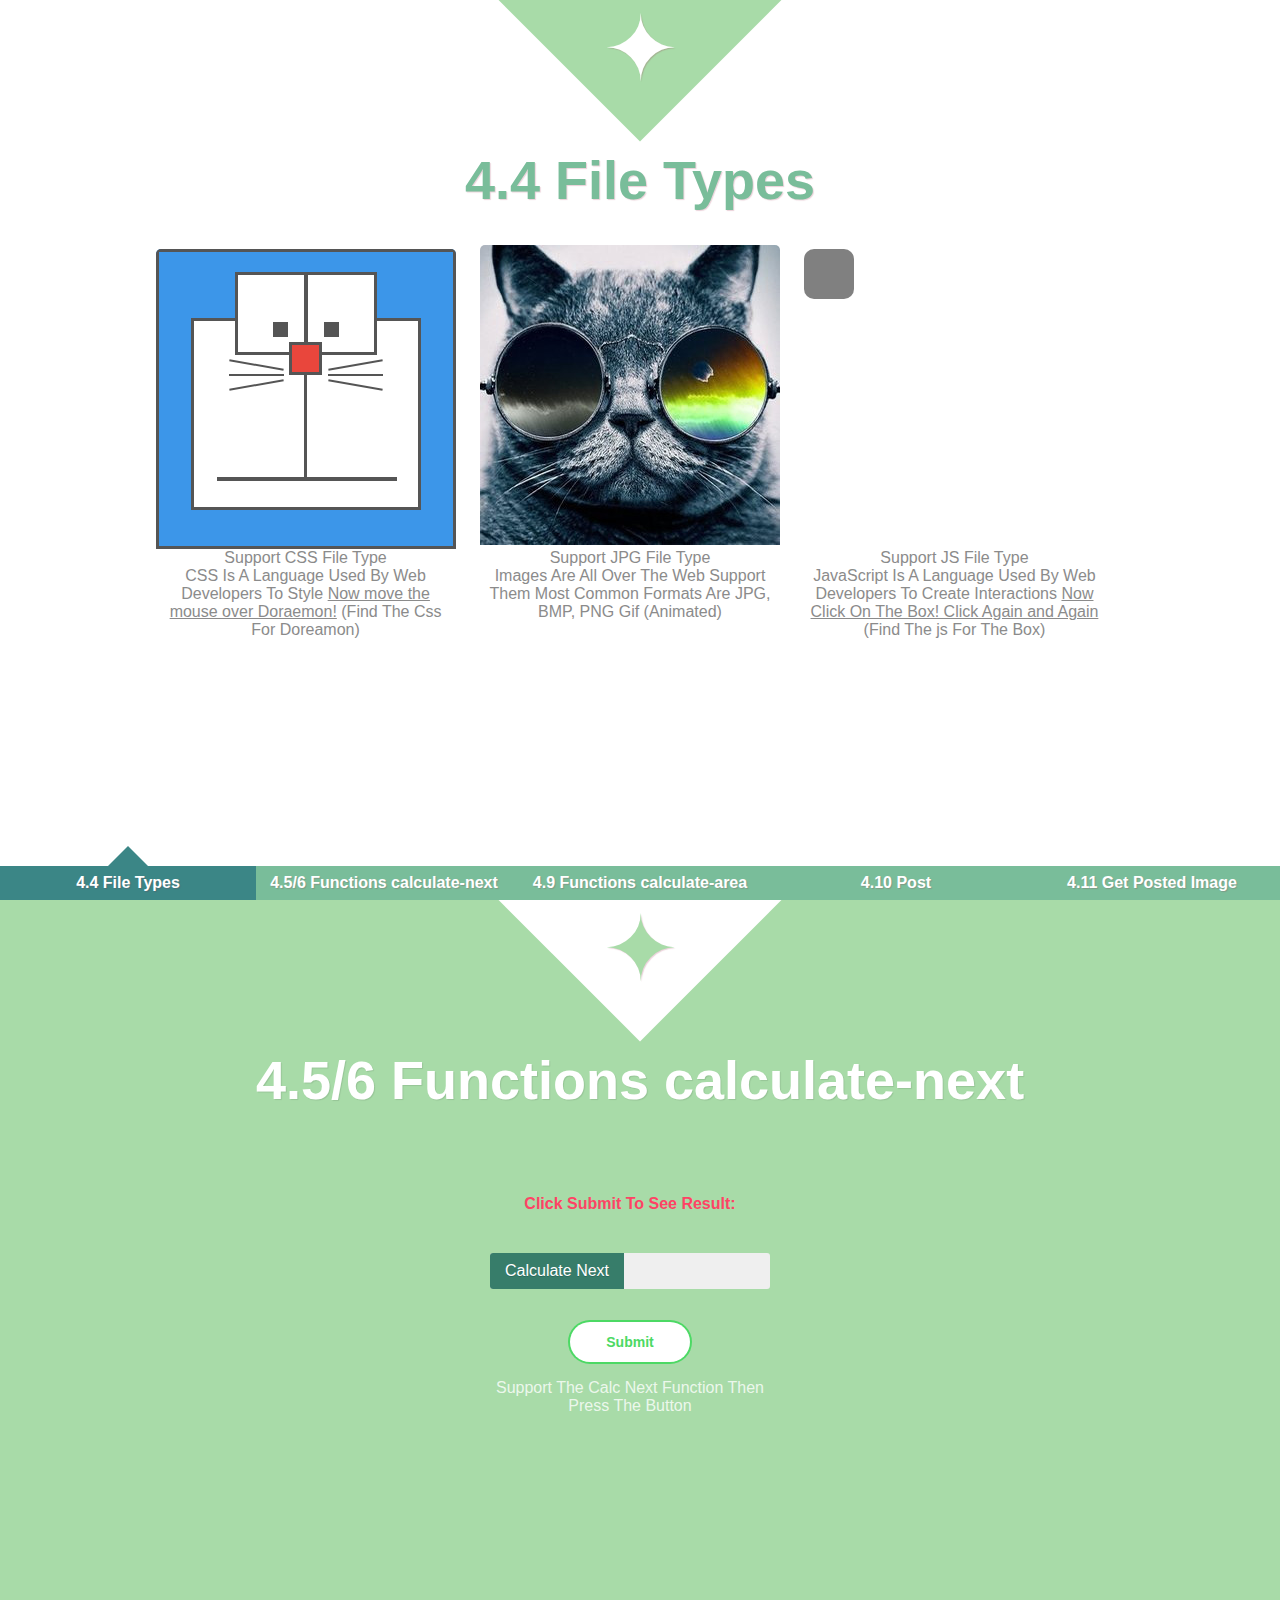
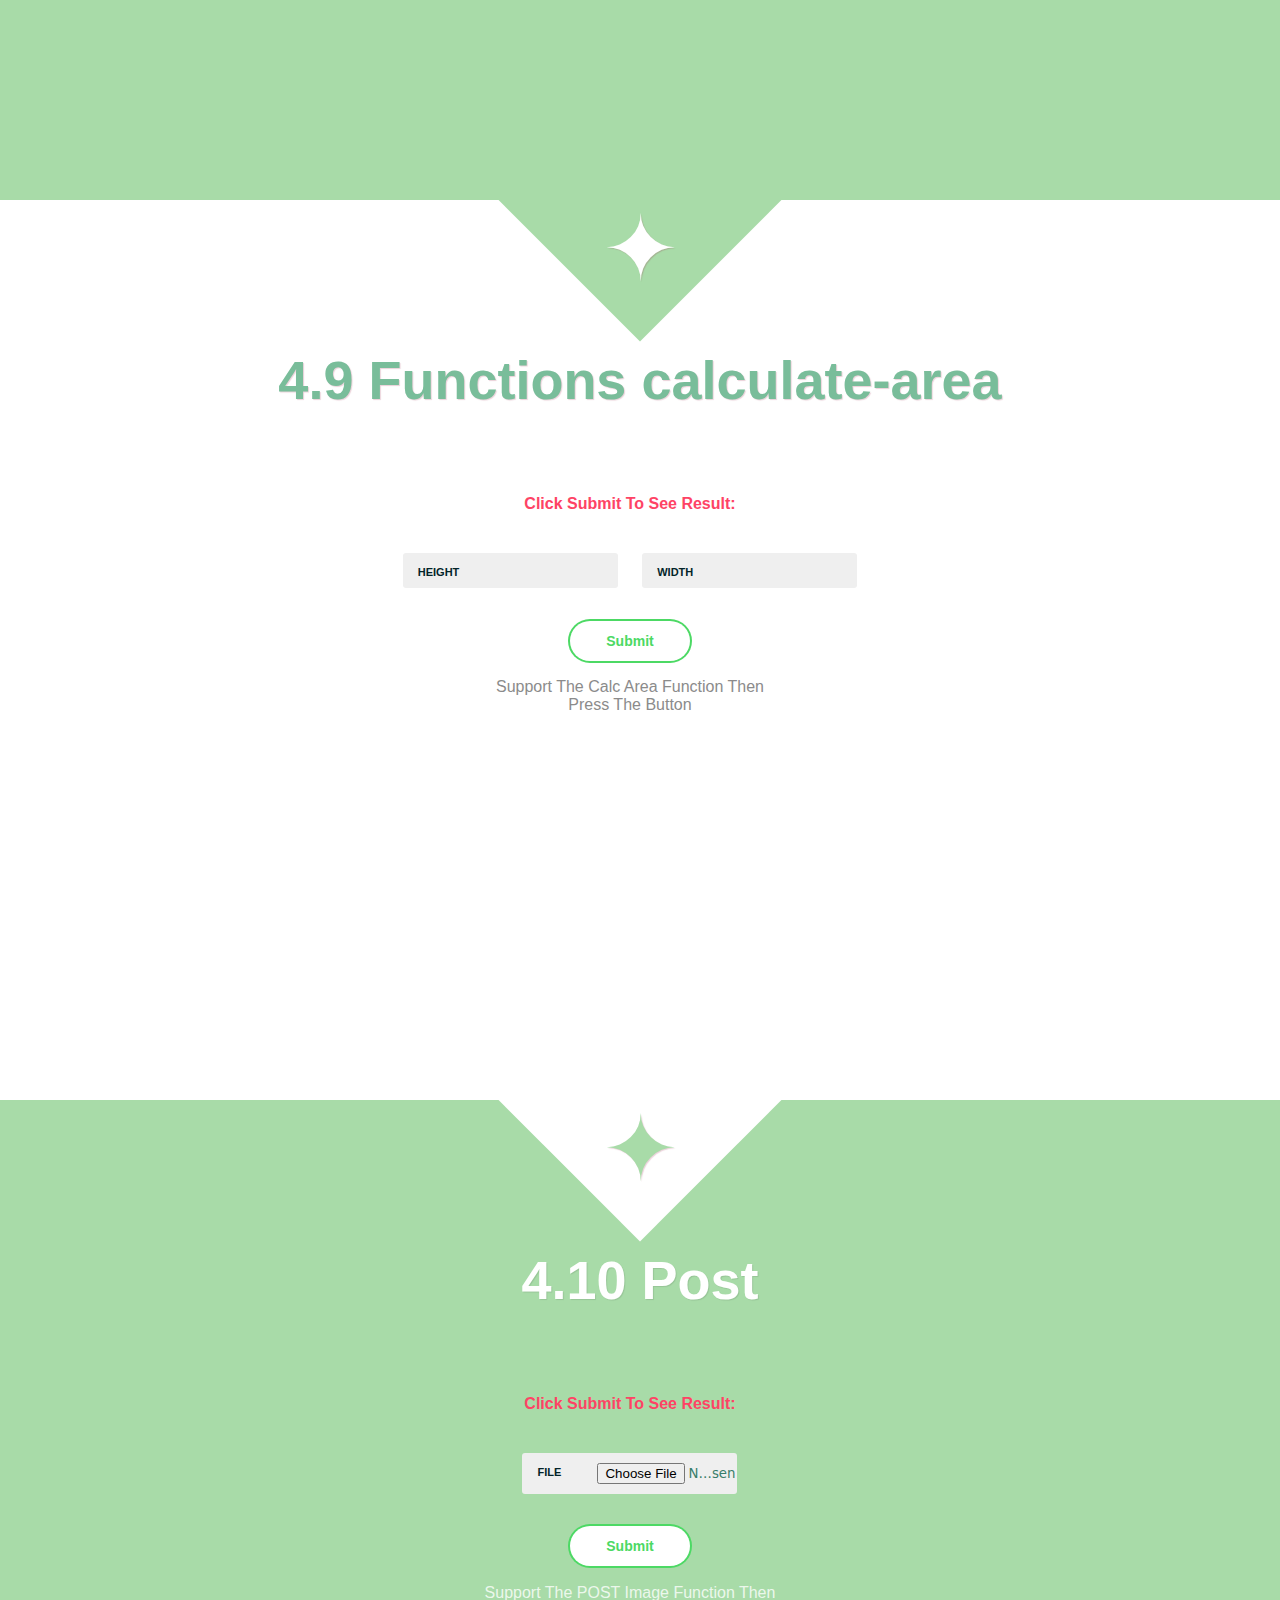
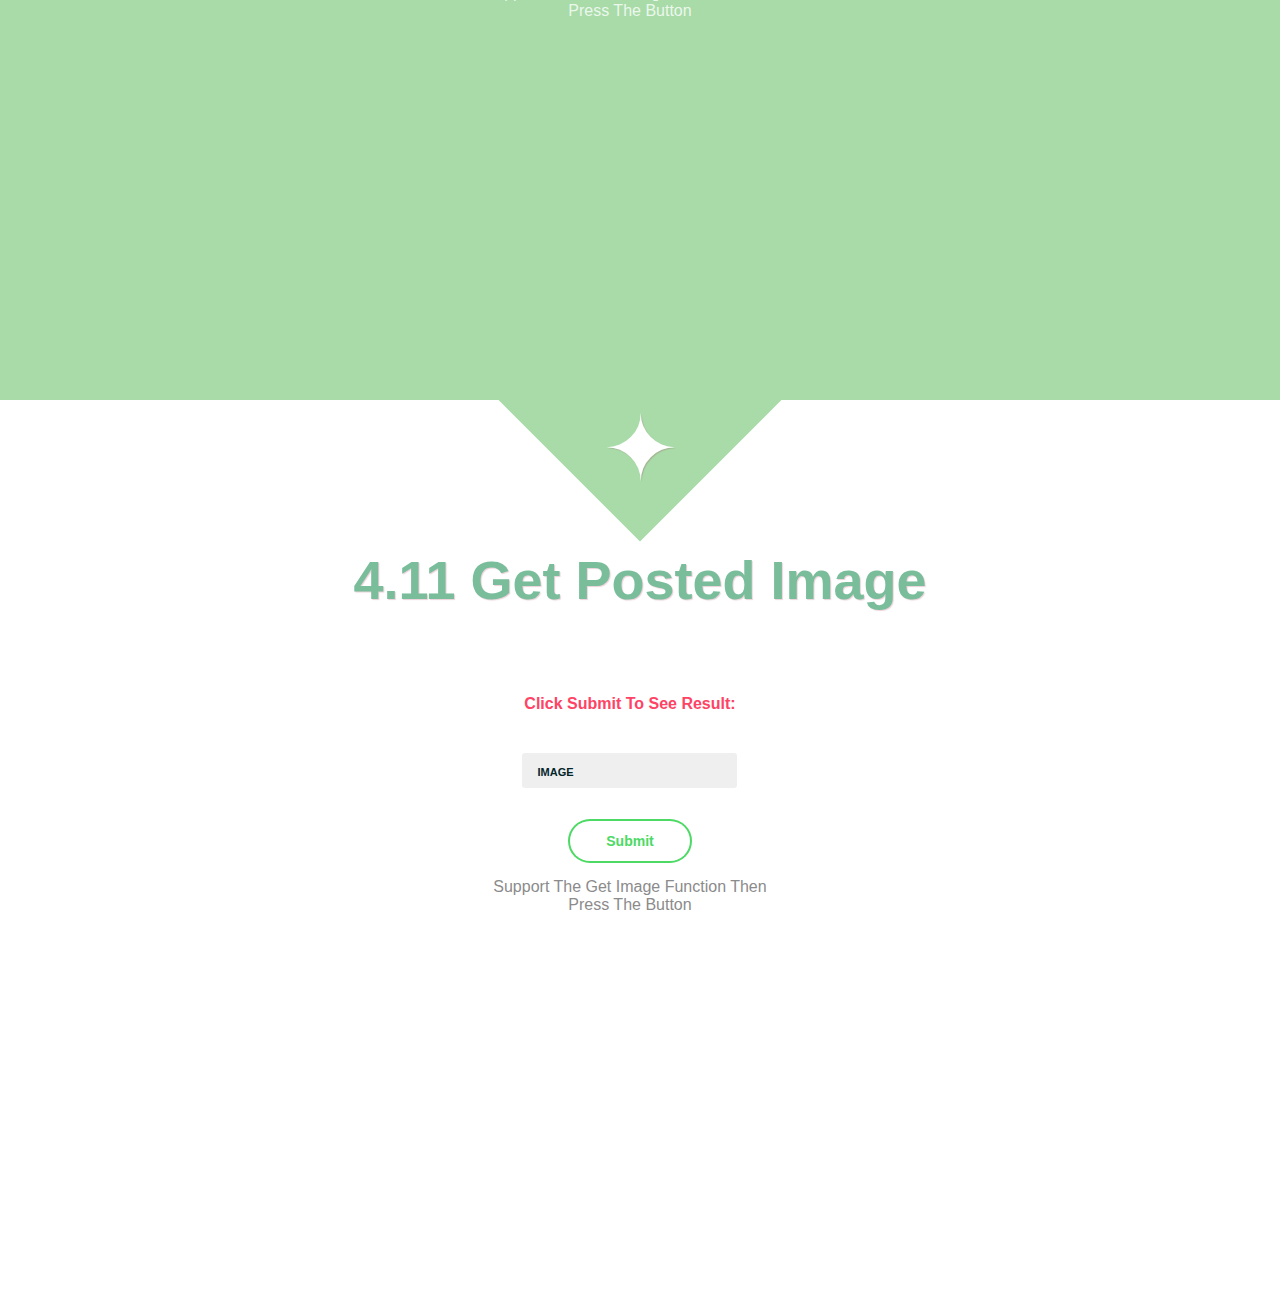
<file: Computer Communications/Lab5_HTTP/webroot/index.html>
<!DOCTYPE html>
<html >
<head>
	<meta charset="UTF-8">
	<title>Gvahim Test Site</title>
	<meta name="viewport" content="width=device-width, initial-scale=1, maximum-scale=1">
	<link rel="shortcut icon" href="imgs/favicon.ico"> 
	<link rel="stylesheet" type="text/css" href="css/doremon.css">
	<style>
		
	body {
		overflow: hidden;
		font-family: Arial, Helvetica, sans-serif;
		font-weight: 300;
	}
	a {
		text-decoration: none;
	}
	.st-container {
		position: absolute;
		width: 100%;
		height: 100%;
		top: 0;
		left: 0;
		font-family: 'Josefin Slab', 'Myriad Pro', Arial, sans-serif;
	}

	.st-container > input,
	.st-container > a {
		position: fixed;
		bottom: 0px;
		width: 20%;
		cursor: pointer;
		font-size: 16px;
		height: 34px;
		line-height: 34px;
	}

	.st-container > input {
		opacity: 0;
		z-index: 1000;
	}

	.st-container > a {
		z-index: 10;
		font-weight: 700;
		background: #79BD9A; /*e23a6e*/
		background: #79BD9A;
		color: #fff;
		text-align: center;
		text-shadow: 1px 1px 1px rgba(151,24,64,0.2);
	}

	/* "Fix" for percentage rounding: add a background bar pseudo element with the same color like the labels */
	.st-container:before {
		content: '';
		position: fixed;
		width: 100%;
		height: 34px;
		background: #79BD9A; /*e23a6e*/
		background: #79BD9A;
		z-index: 9;
		bottom: 0;
	}

	#st-control-1, #st-control-1 + a {
		left: 0;
	}

	#st-control-2, #st-control-2 + a {
		left: 20%;
	}

	#st-control-3, #st-control-3 + a {
		left: 40%;
	}

	#st-control-4, #st-control-4 + a {
		left: 60%;
	}

	#st-control-5, #st-control-5 + a {
		left: 80%;
	}

	.st-container > input:checked + a,
	.st-container > input:checked:hover + a{
		background: #3B8686; /*821134*/
		background: #3B8686;
	}

	.st-container > input:checked + a:after,
	.st-container > input:checked:hover + a:after{
		bottom: 100%;
		border: solid transparent;
		content: '';
		height: 0;
		width: 0;
		position: absolute;
		pointer-events: none;
		border-bottom-color: #3B8686; /*821134*/
		border-width: 20px;
		left: 50%;
		margin-left: -20px;
	}

	.st-container > input:hover + a{
		background: #3B8686; /*AD244F*/
	}

	.st-container > input:hover + a:after {
		border-bottom-color: #3B8686; /*AD244F*/
	}

	.st-scroll,
	.st-panel {
		position: relative;
		width: 100%;
		height: 100%;
	}

	.st-scroll {
		top: 0;
		left: 0;
		-webkit-transition: all 0.6s ease-in-out;
		-moz-transition: all 0.6s ease-in-out;
		-o-transition: all 0.6s ease-in-out;
		-ms-transition: all 0.6s ease-in-out;
		transition: all 0.6s ease-in-out;

		/* Let's enforce some hardware acceleration */
		-webkit-transform: translate3d(0, 0, 0);
		-webkit-backface-visibility: hidden;
	}

	.st-panel{
		background: #fff;
		overflow-y: scroll;
		overflow-x: hidden;
	} 

	#st-control-1:checked ~ .st-scroll {
		-webkit-transform: translateY(0%);
		-moz-transform: translateY(0%);
		-o-transform: translateY(0%);
		-ms-transform: translateY(0%);
		transform: translateY(0%);
	}
	#st-control-2:checked ~ .st-scroll {
		-webkit-transform: translateY(-100%);
		-moz-transform: translateY(-100%);
		-o-transform: translateY(-100%);
		-ms-transform: translateY(-100%);
		transform: translateY(-100%);
	}
	#st-control-3:checked ~ .st-scroll {
		-webkit-transform: translateY(-200%);
		-moz-transform: translateY(-200%);
		-o-transform: translateY(-200%);
		-ms-transform: translateY(-200%);
		transform: translateY(-200%);
	}
	#st-control-4:checked ~ .st-scroll {
		-webkit-transform: translateY(-300%);
		-moz-transform: translateY(-300%);
		-o-transform: translateY(-300%);
		-ms-transform: translateY(-300%);
		transform: translateY(-300%);
	}
	#st-control-5:checked ~ .st-scroll {
		-webkit-transform: translateY(-400%);
		-moz-transform: translateY(-400%);
		-o-transform: translateY(-400%);
		-ms-transform: translateY(-400%);
		transform: translateY(-400%);
	}


	/* Content elements */

	.st-deco{
		width: 200px;
		height: 200px;
		position: absolute;
		top: 0px;
		left: 50%;
		margin-left: -100px;
		background: #A8DBA8; /*fa96b5*/
		-webkit-transform: translateY(-50%) rotate(45deg);
		-moz-transform: translateY(-50%) rotate(45deg);
		-o-transform: translateY(-50%) rotate(45deg);
		-ms-transform: translateY(-50%) rotate(45deg);
		transform: translateY(-50%) rotate(45deg);
	}

	[data-icon]:after {
		content: attr(data-icon);
		font-family: 'FontAwesome';
		color: #fff;
		text-shadow: 1px 1px 1px rgba(151,24,64,0.2);
		position: absolute;
		width: 200px;
		height: 200px;
		line-height: 200px;
		text-align: center;
		font-size: 90px;
		top: 50%;
		left: 50%;
		margin: -100px 0 0 -100px;
		-webkit-transform: rotate(-45deg) translateY(25%);
		-moz-transform: rotate(-45deg) translateY(25%);
		-o-transform: rotate(-45deg) translateY(25%);
		-ms-transform: rotate(-45deg) translateY(25%);
		transform: rotate(-45deg) translateY(25%);
	}

	.st-panel h2 {
		color: #79BD9A; /*e23a6e*/
		text-shadow: 1px 1px 1px rgba(151,24,64,0.2);
		position: absolute;
		font-size: 54px;
		font-weight: 900;
		width: 80%;
		left: 10%;
		text-align: center;
		line-height: 50px;
		margin: -70px 0 0 0;
		padding: 0;
		top: 25%;
		-webkit-backface-visibility: hidden;
	}

	#st-control-1:checked ~ .st-scroll #st-panel-1 h2,
	#st-control-2:checked ~ .st-scroll #st-panel-2 h2,
	#st-control-3:checked ~ .st-scroll #st-panel-3 h2,
	#st-control-4:checked ~ .st-scroll #st-panel-4 h2,
	#st-control-5:checked ~ .st-scroll #st-panel-5 h2{
		-webkit-animation: moveDown 0.6s ease-in-out 0.2s backwards;
		-moz-animation: moveDown 0.6s ease-in-out 0.2s backwards;
		-o-animation: moveDown 0.6s ease-in-out 0.2s backwards;
		-ms-animation: moveDown 0.6s ease-in-out 0.2s backwards;
		animation: moveDown 0.6s ease-in-out 0.2s backwards;
	}
	@-webkit-keyframes moveDown{
		0% { 
			-webkit-transform: translateY(-40px); 
			opacity: 0;
		}
		100% { 
			-webkit-transform: translateY(0px);  
			opacity: 1;
		}
	}

	@-moz-keyframes moveDown{
		0% { 
			-moz-transform: translateY(-40px); 
			opacity: 0;
		}
		100% { 
			-moz-transform: translateY(0px);  
			opacity: 1;
		}
	}

	@-o-keyframes moveDown{
		0% { 
			-o-transform: translateY(-40px); 
			opacity: 0;
		}
		100% { 
			-o-transform: translateY(0px);  
			opacity: 1;
		}
	}

	@-ms-keyframes moveDown{
		0% { 
			-ms-transform: translateY(-40px); 
			opacity: 0;
		}
		100% { 
			-ms-transform: translateY(0px);  
			opacity: 1;
		}
	}

	@keyframes moveDown{
		0% { 
			transform: translateY(-40px); 
			opacity: 0;
		}
		100% { 
			transform: translateY(0px);  
			opacity: 1;
		}
	}

	.st-panel p, .st-centered {
		position: absolute;
		text-align: center;
		font-size: 16px;
		/*line-height: 22px;*/
		color: #8b8b8b;
		z-index: 2;
		padding: 0;
		width: 100%;
		left: 0%;
		top: 25%;
		margin: 10px 0 0 0;
		-webkit-backface-visibility: hidden;
	}
	#st-control-1:checked ~ .st-scroll #st-panel-1 p, .st-centered,
	#st-control-2:checked ~ .st-scroll #st-panel-2 p, .st-centered,
	#st-control-3:checked ~ .st-scroll #st-panel-3 p, .st-centered,
	#st-control-4:checked ~ .st-scroll #st-panel-4 p, .st-centered,
	#st-control-5:checked ~ .st-scroll #st-panel-5 p, .st-centered{
		-webkit-animation: moveUp 0.6s ease-in-out 0.2s backwards;
		-moz-animation: moveUp 0.6s ease-in-out 0.2s backwards;
		-o-animation: moveUp 0.6s ease-in-out 0.2s backwards;
		-ms-animation: moveUp 0.6s ease-in-out 0.2s backwards;
		animation: moveUp 0.6s ease-in-out 0.2s backwards;
	}

	@-webkit-keyframes moveUp{
		0% { 
			-webkit-transform: translateY(40px); 
			opacity: 0;
		}
		100% { 
			-webkit-transform: translateY(0px);  
			opacity: 1;
		}
	}

	@-moz-keyframes moveUp{
		0% { 
			-moz-transform: translateY(40px); 
			opacity: 0;
		}
		100% { 
			-moz-transform: translateY(0px);  
			opacity: 1;
		}
	}

	@-o-keyframes moveUp{
		0% { 
			-o-transform: translateY(40px); 
			opacity: 0;
		}
		100% { 
			-o-transform: translateY(0px);  
			opacity: 1;
		}
	}

	@-ms-keyframes moveUp{
		0% { 
			-ms-transform: translateY(40px); 
			opacity: 0;
		}
		100% { 
			-ms-transform: translateY(0px);  
			opacity: 1;
		}
	}

	@keyframes moveUp{
		0% { 
			transform: translateY(40px); 
			opacity: 0;
		}
		100% { 
			transform: translateY(0px);  
			opacity: 1;
		}
	}

	/* Colored sections */

	.st-color,
	.st-deco{
		background: #A8DBA8; /*fa96b5*/
	}
	.st-color [data-icon]:after {
		color: #A8DBA8; /*fa96b5*/
	}
	.st-color .st-deco {
		background: #fff;
	}
	.st-color h2 {
		color: #fff;
		text-shadow: 1px 1px 1px rgba(0,0,0,0.1);
	} 
	.st-color p, .st-color .st-centered {
		color: #fff;
		color: rgba(255,255,255,0.8);
	}

	@media screen and (max-width: 520px) {
		.st-panel h2 {
			font-size: 38px;
			top: 35%;
			margin-bottom: 15px;
		}

		.st-box {
			margin: 10px auto 60px 0px !important;
			display:block !important;
		}

		.st-panel p, .st-centered{
			top: 30% !important;
			width: 90%;
			left: 5%;
			margin-top: 10px;
			margin-bottom: 50px;
		}

		.st-container > a {
			font-size: 13px;
		}
	}
	@media screen and (max-width: 399px) {
		.st-panel h2 {
			font-size: 27px;
			top: 30%;
			margin-bottom: 15px;
		}

		.st-box {
			margin: 10px auto 60px 0px !important;
			display:block !important;
		}

		.st-panel p, .st-centered{
			top: 30% !important;
			width: 90%;
			left: 5%;
			margin-top: 10px;
			margin-bottom: 50px;
		}

		.st-container > a {
			font-size: 10px;
		}

		.st-deco{
			width: 120px;
			height: 120px;
			margin-left: -60px;
		}

		[data-icon]:after {
			font-size: 60px;
			-webkit-transform: rotate(-45deg) translateY(15%);
			-moz-transform: rotate(-45deg) translateY(15%);
			-o-transform: rotate(-45deg) translateY(15%);
			-ms-transform: rotate(-45deg) translateY(15%);
			transform: rotate(-45deg) translateY(15%);
		}
	}
	</style>
	<style>

	.st-box {
		/*width: 300px;
		height: 200px;
		box-shadow: inset 1px 1px 40px 0 rgba(0, 0, 0, .45);
		border-bottom: 2px solid #fff;
		border-right: 2px solid #fff;
		margin: 5% auto 0 auto;
		*/
		/*background: url(http://ianfarb.com/wp-content/uploads/2013/10/nicholas-hodag.jpg);*/
		background-size: cover;
		border-radius: 5px;
		overflow: hidden;
		display:inline-block;
		margin: 10px 20px 40px auto;
	}
	.box-holder {
		height: 300px;
	}

	.st-box #overlay {
		background: rgba(0, 0, 0, .75);
		text-align: center;
		padding: 45px 0 66px 0;
		opacity: 0;
		-webkit-transition: opacity .25s ease;
		-moz-transition: opacity .25s ease;
	}

	.st-box:hover #overlay {
		opacity: 1;
	}

	.st-box #plus {
		font-family: Helvetica;
		font-weight: 900;
		color: rgba(255, 255, 255, .85);
		font-size: 96px;
	}
	.info {
		margin-top: 8px;
		width: 300px;
		height: 100px;
		margin: auto;
	}
	#box{
		background:gray;
		width:50px; height:50px;
		position: relative;
		top:0px; left:0px;
		border-radius:10px;
		font-size: 10px;
		text-align: center;
		color: #fff;
		cursor: pointer;
	}
	#box:hover{
		background:#fa96b5;


	}
	</style>
	<style>
	* {
		box-sizing: border-box;
	}

	.row {

		font-family: "Open Sans", sans-serif;
		font-weight: 300;
		color: #fff;
		max-width: 800px;
		margin: 0 auto;
		padding: 20px 30px 60px;
		position: relative;
		z-index: 1;
		text-align: center;
	}
	.row:before {
		position: absolute;
		content: "";
		display: block;
		top: 0;
		left: -5000px;
		height: 100%;
		width: 15000px;
		z-index: -1;
	}

	.row span {
		position: relative;
		display: inline-block;
		margin: 30px 10px;
	}


	.row span:last-of-type {
		margin: 5px 10px 20px 10px;
	}

	.row span:first-of-type {
		margin: 10px 10px 30px;
	}


	.swing {
		display: inline-block;
		width: 280px;
		padding: 11px 0 10px 15px;
		font-family: Arial, Helvetica, sans-serif;
		font-weight: 400;
		color: #377D6A;

		background: #efefef;
		border: 0;
		border-radius: 3px;
		outline: 0;
		text-indent: 125px;
		transition: all .3s ease-in-out;
	}
	.swing::-webkit-input-placeholder {
		color: #efefef;
		text-indent: 0;
		font-weight: 300;
	}
	.swing + label {
		display: inline-block;
		position: absolute;
		top: 0;
		left: 0;
		padding: 9px 15px;
		text-shadow: 0 1px 0 rgba(19, 74, 70, 0.4);
		background: #377D6A ;
		border-top-left-radius: 3px;
		border-bottom-left-radius: 3px;
		transform-origin: 2px 2px;
		transform: rotate(0);
		-webkit-animation: swing-back .4s 1 ease-in-out;
		-moz-animation: swing-back .4s 1 ease-in-out;
		-o-animation: swing-back .4s 1 ease-in-out;
		animation: swing-back .4s 1 ease-in-out;
	}

	@-webkit-keyframes swing {
		0% {
			transform: rotate(0);
		}
		20% {
			transform: rotate(116deg);
		}
		40% {
			transform: rotate(60deg);
		}
		60% {
			transform: rotate(98deg);
		}
		80% {
			transform: rotate(76deg);
		}
		100% {
			transform: rotate(82deg);
		}
	}
	@-moz-keyframes swing {
		0% {
			transform: rotate(0);
		}
		20% {
			transform: rotate(116deg);
		}
		40% {
			transform: rotate(60deg);
		}
		60% {
			transform: rotate(98deg);
		}
		80% {
			transform: rotate(76deg);
		}
		100% {
			transform: rotate(82deg);
		}
	}
	@-o-keyframes swing {
		0% {
			transform: rotate(0);
		}
		20% {
			transform: rotate(116deg);
		}
		40% {
			transform: rotate(60deg);
		}
		60% {
			transform: rotate(98deg);
		}
		80% {
			transform: rotate(76deg);
		}
		100% {
			transform: rotate(82deg);
		}
	}
	@keyframes swing {
		0% {
			transform: rotate(0);
		}
		20% {
			transform: rotate(116deg);
		}
		40% {
			transform: rotate(60deg);
		}
		60% {
			transform: rotate(98deg);
		}
		80% {
			transform: rotate(76deg);
		}
		100% {
			transform: rotate(82deg);
		}
	}

	@-webkit-keyframes swing-back {
		0% {
			transform: rotate(82deg);
		}
		100% {
			transform: rotate(0);
		}
	}
	@-moz-keyframes swing-back {
		0% {
			transform: rotate(82deg);
		}
		100% {
			transform: rotate(0);
		}
	}
	@-o-keyframes swing-back {
		0% {
			transform: rotate(82deg);
		}
		100% {
			transform: rotate(0);
		}
	}
	@keyframes swing-back {
		0% {
			transform: rotate(82deg);
		}
		100% {
			transform: rotate(0);
		}
	}

	.swing:focus,
	.swing:active {
		color: #377D6A;
		text-indent: 0;
		background: #fff;
		border-top-left-radius: 0;
		border-bottom-left-radius: 0;
	}
	.swing:focus::-webkit-input-placeholder,
	.swing:active::-webkit-input-placeholder {
		color: #aaa;
	}
	.swing:focus + label,
	.swing:active + label {
		-webkit-animation: swing 1.4s 1 ease-in-out;
		-moz-animation: swing 1.4s 1 ease-in-out;
		-o-animation: swing 1.4s 1 ease-in-out;
		animation: swing 1.4s 1 ease-in-out;
		transform: rotate(82deg);
	}


	
	.balloon {
		display: inline-block;
		width: 215px;
		padding: 10px 0 10px 15px;
		font-family: "Open Sans", sans;
		font-weight: 400;
		color: #377D6A;
		background: #efefef;
		border: 0;
		border-radius: 3px;
		outline: 0;
		text-indent: 60px;
		transition: all .3s ease-in-out;
	}
	.balloon::-webkit-input-placeholder {
		color: #efefef;
		text-indent: 0;
		font-weight: 300;
	}
	.balloon + label {
		display: inline-block;
		position: absolute;
		top: 8px;
		left: 0;
		bottom: 8px;
		padding: 5px 15px;
		color: #032429;
		font-size: 11px;
		font-weight: 700;
		text-transform: uppercase;
		text-shadow: 0 1px 0 rgba(19, 74, 70, 0);
		transition: all .3s ease-in-out;
		border-radius: 3px;
		background: rgba(122, 184, 147, 0);
	}
	.balloon + label:after {
		position: absolute;
		content: "";
		width: 0;
		height: 0;
		top: 100%;
		left: 50%;
		margin-left: -3px;
		border-left: 3px solid transparent;
		border-right: 3px solid transparent;
		border-top: 3px solid rgba(122, 184, 147, 0);
		transition: all .3s ease-in-out;
	}

	.balloon:focus,
	.balloon:active {
		color: #377D6A;
		text-indent: 0;
		background: #fff;
	}
	.balloon:focus::-webkit-input-placeholder,
	.balloon:active::-webkit-input-placeholder {
		color: #aaa;
	}
	.balloon:focus + label,
	.balloon:active + label {
		color: #fff;
		text-shadow: 0 1px 0 rgba(19, 74, 70, 0.4);
		background: #7ab893;
		transform: translateY(-40px);
	}
	.balloon:focus + label:after,
	.balloon:active + label:after {
		border-top: 4px solid #7ab893;
	}


	</style>
	<style>
	.results {
		margin: 30px;
		
		color: #0B486B;
		color: #FE4365;
		
		font-weight: 900;
	}
	.button-submit {
		background: #fff;
		-webkit-box-shadow: 0 0 0 2px #4cd964;
		box-shadow: 0 0 0 2px #4cd964;
		border: 0;
		height: 40px;
		line-height: 36px;
		width: 120px;
		font-weight: 900;
		font-size: 14px;
		color: #4cd964;
		position: absolute;
		/* top: 50%; */
		left: 50%;
		top:84%;
		-webkit-transform: translate(-50%, -50%);
		-moz-transform: translate(-50%, -50%);
		-o-transform: translate(-50%, -50%);
		-ms-transform: translate(-50%, -50%);
		transform: translate(-50%, -50%);
		-webkit-border-radius: 20px;
		border-radius: 20px;
		-webkit-transition: all 0.2s ease;
		-moz-transition: all 0.2s ease;
		-o-transition: all 0.2s ease;
		-ms-transition: all 0.2s ease;
		transition: all 0.2s ease;
		cursor: pointer;
		outline: none;
	}
	.button-submit:hover {
		background: #4cd964;
		color: #fff;
	}
	.button-submit.pro {
		background-color: #b5b5b5;
		background-image: url("imgs/loading.gif");
		background-repeat: no-repeat;
		background-position: center center;
		-webkit-box-shadow: 0 0 0 2px #b5b5b5;
		box-shadow: 0 0 0 2px #b5b5b5;
		color: #fff;
		-webkit-transition: background-color 0.2s ease;
		-moz-transition: background-color 0.2s ease;
		-o-transition: background-color 0.2s ease;
		-ms-transition: background-color 0.2s ease;
		transition: background-color 0.2s ease;
	}
	.button-submit.finish {
		background: #4cd964;
		-webkit-box-shadow: 0 0 0 2px #4cd964;
		box-shadow: 0 0 0 2px #4cd964;
		-webkit-transition: background-color, border-color 0.2s ease;
		-moz-transition: background-color, border-color 0.2s ease;
		-o-transition: background-color, border-color 0.2s ease;
		-ms-transition: background-color, border-color 0.2s ease;
		transition: background-color, border-color 0.2s ease;
	}
	.button-submit.finish:after {
		content: "";
		display: block;
		position: absolute;
		width: 14px;
		height: 6px;
		border-bottom: 4px #fff solid;
		border-left: 4px #fff solid;
		z-index: 9999;
		-webkit-transform: rotate(-45deg);
		-moz-transform: rotate(-45deg);
		-o-transform: rotate(-45deg);
		-ms-transform: rotate(-45deg);
		transform: rotate(-45deg);
		margin: -7px 0px 0px 44px;
		-webkit-animation: fade 0.8s ease forwards;
		-moz-animation: fade 0.8s ease forwards;
		-o-animation: fade 0.8s ease forwards;
		-ms-animation: fade 0.8s ease forwards;
		animation: fade 0.8s ease forwards;
	}
	#reset {
		position: absolute;
		top: 75%;
		left: 50%;
		-webkit-transform: translate(-50%, -50%);
		-moz-transform: translate(-50%, -50%);
		-o-transform: translate(-50%, -50%);
		-ms-transform: translate(-50%, -50%);
		transform: translate(-50%, -50%);
		color: #b5b5b5;
		cursor: pointer;
		font-size: 12px;
	}
	@-moz-keyframes fade {
		0% {
			opacity: 0;
			-ms-filter: "progid:DXImageTransform.Microsoft.Alpha(Opacity=0)";
			filter: alpha(opacity=0);
		}
		100% {
			opacity: 1;
			-ms-filter: none;
			filter: none;
		}
	}
	@-webkit-keyframes fade {
		0% {
			opacity: 0;
			-ms-filter: "progid:DXImageTransform.Microsoft.Alpha(Opacity=0)";
			filter: alpha(opacity=0);
		}
		100% {
			opacity: 1;
			-ms-filter: none;
			filter: none;
		}
	}
	@-o-keyframes fade {
		0% {
			opacity: 0;
			-ms-filter: "progid:DXImageTransform.Microsoft.Alpha(Opacity=0)";
			filter: alpha(opacity=0);
		}
		100% {
			opacity: 1;
			-ms-filter: none;
			filter: none;
		}
	}
	@keyframes fade {
		0% {
			opacity: 0;
			-ms-filter: "progid:DXImageTransform.Microsoft.Alpha(Opacity=0)";
			filter: alpha(opacity=0);
		}
		100% {
			opacity: 1;
			-ms-filter: none;
			filter: none;
		}
	}

	</style>



</head>

<body>

	<div class="container">

		<div class="st-container">
			
			<input type="radio" name="radio-set" checked="checked" id="st-control-1"/>
			<a href="#st-panel-1">4.4 File Types</a>

			<input type="radio" name="radio-set" id="st-control-2"/>
			<a href="#st-panel-2">4.5/6 Functions calculate-next</a>

			<input type="radio" name="radio-set" id="st-control-3"/>
			<a href="#st-panel-3">4.9 Functions calculate-area</a>

			<input type="radio" name="radio-set" id="st-control-4"/>
			<a href="#st-panel-4">4.10 Post</a>

			<input type="radio" name="radio-set" id="st-control-5"/>
			<a href="#st-panel-5">4.11 Get Posted Image</a>

			<div class="st-scroll">
				
				<!-- Placeholder text from http://hipsteripsum.me/ -->

				<section class="st-panel" id="st-panel-1">
					<div class="st-deco" data-icon="✦"></div>
					<h2>4.4 File Types</h2>
					<div class="st-centered">
						<div class="st-box">
							<div class="doraemon">
								<div class="face">
									<div class="base-white"></div>
									<div class="lefteye eye eye-left">
										<div class="leftblackeye black-eye black-left"></div>
									</div>
									<div class="righteye eye eye-right">
										<div class="rightblackeye black-eye black-right"></div>
									</div>
									<div class="nose">
										<div class="nose-line"></div>
									</div>
									<div class="mouth"></div>
									<div class="whiskers whi-right whi-top"></div>
									<div class="whiskers whi-right whi-mid"></div>
									<div class="whiskers whi-right whi-bottom"></div>
									<div class="whiskers whi-left whi-top"></div>
									<div class="whiskers whi-left whi-mid"></div>
									<div class="whiskers whi-left whi-bottom"></div>
								</div>
							</div>
							<!--<div class="info">Support Css File Type And Then try mouseover Doraemon!</div> -->
							<div class="info">Support CSS File Type </br>CSS Is A Language Used By Web Developers To Style <u>Now move the mouse over Doraemon!</u> (Find The Css For Doreamon)</div>
						</div>
						<div class="st-box">
							<div class="">
								<img src="imgs/abstract.jpg" class="face" />
							</div>
							<!-- <div class="info">Support jpg File Type try to support png, bmp, gif as well</div> -->
							<div class="info">Support JPG File Type </br>Images Are All Over The Web Support Them Most Common Formats Are JPG, BMP, PNG Gif (Animated)</div>
						</div>
						<div class="st-box">
							<div class="box-holder">
								<div id="box"></div>
							</div>
							
							<!--<div class="info">Support js File Type And Then try to click the box!</div>-->
							<div class="info">Support JS File Type </br>JavaScript Is A Language Used By Web Developers To Create Interactions <u>Now Click On The Box! Click Again and Again</u> (Find The js For The Box)</div>
						</div>
					</div>
				</section>

				<section class="st-panel st-color" id="st-panel-2">
					<div class="st-deco" data-icon="✦"></div>
					<h2>4.5/6 Functions calculate-next</h2>
					<div class="st-centered">
						<div class="st-box">
							<div class="row">
								<div id="CalculateNextResult" class="results">Click Submit To See Result:</div>
								<span>
									<input class="swing" id="CalculateNext" type="text" placeholder="Int Number" /><label for="CalculateNext">Calculate Next</label>
								</span>
								<button id="CalculateNextSubmit" class="button-submit">Submit</button>
							</div>
							<div class="info">Support The Calc Next Function Then Press The Button</div>
						</div>
					</div>
				</section>

				<section class="st-panel" id="st-panel-3">
					<div class="st-deco" data-icon="✦"></div>
					<h2>4.9 Functions calculate-area</h2>
					<div class="st-centered">
						<div class="st-box">
							<div class="row">
								<div id="CalculateAreaResult" class="results">Click Submit To See Result:</div>
								<span>
									<input class="balloon" id="CalculateAreaHeight" type="text" placeholder="Int Area Height" /><label for="CalculateAreaX">Height</label>
								</span>
								<span>
									<input class="balloon" id="CalculateAreaWidth" type="text" placeholder="Int Area Width" /><label for="CalculateAreaX">Width</label>
								</span>
								<button id="CalculateAreaSubmit" class="button-submit">Submit</button>
								
							</div>
							<div class="info">Support The Calc Area Function Then Press The Button</div>
						</div>
					</div>
				</section>

				<section class="st-panel st-color" id="st-panel-4">
					<div class="st-deco" data-icon="✦"></div>
					<h2>4.10 Post</h2>
					<div class="st-centered">
						<div class="st-box">
							<div class="row">
								<div id="PostImageResult" class="results">Click Submit To See Result:</div>
								<span>
									<input class="balloon" id="PostImage" type="file" placeholder="Choose..." /><label for="PostImage">File</label>
								</span>
								<button id="PostImageSubmit" class="button-submit">Submit</button>
								
							</div>
							<div class="info">Support The POST Image Function Then Press The Button</div>
						</div>
					</div>
				</section>

				<section class="st-panel" id="st-panel-5">
					<div class="st-deco" data-icon="✦"></div>
					<h2>4.11 Get Posted Image</h2>
					<div class="st-centered">
						<div class="st-box">
							<div class="row">
								<div id="GetImageResult" class="results">Click Submit To See Result:</div>
								<span>
									<input class="balloon" id="GetImage" type="text" placeholder="String Image Name" /><label for="GetImage">Image</label>
								</span>
								<button id="GetImageSubmit" class="button-submit">Submit</button>
								
							</div>
							<div class="info">Support The Get Image Function Then Press The Button</div>
						</div>
					</div>
				</section>

			</div><!-- // st-scroll -->

		</div><!-- // st-container -->

	</div>
	<script type="text/javascript" src="js/jquery.min.js"></script>
	<script type="text/javascript" src="js/box.js"></script>
	
	<script type="text/javascript" src="js/submit.js"></script>

</body>
</html>
</file>
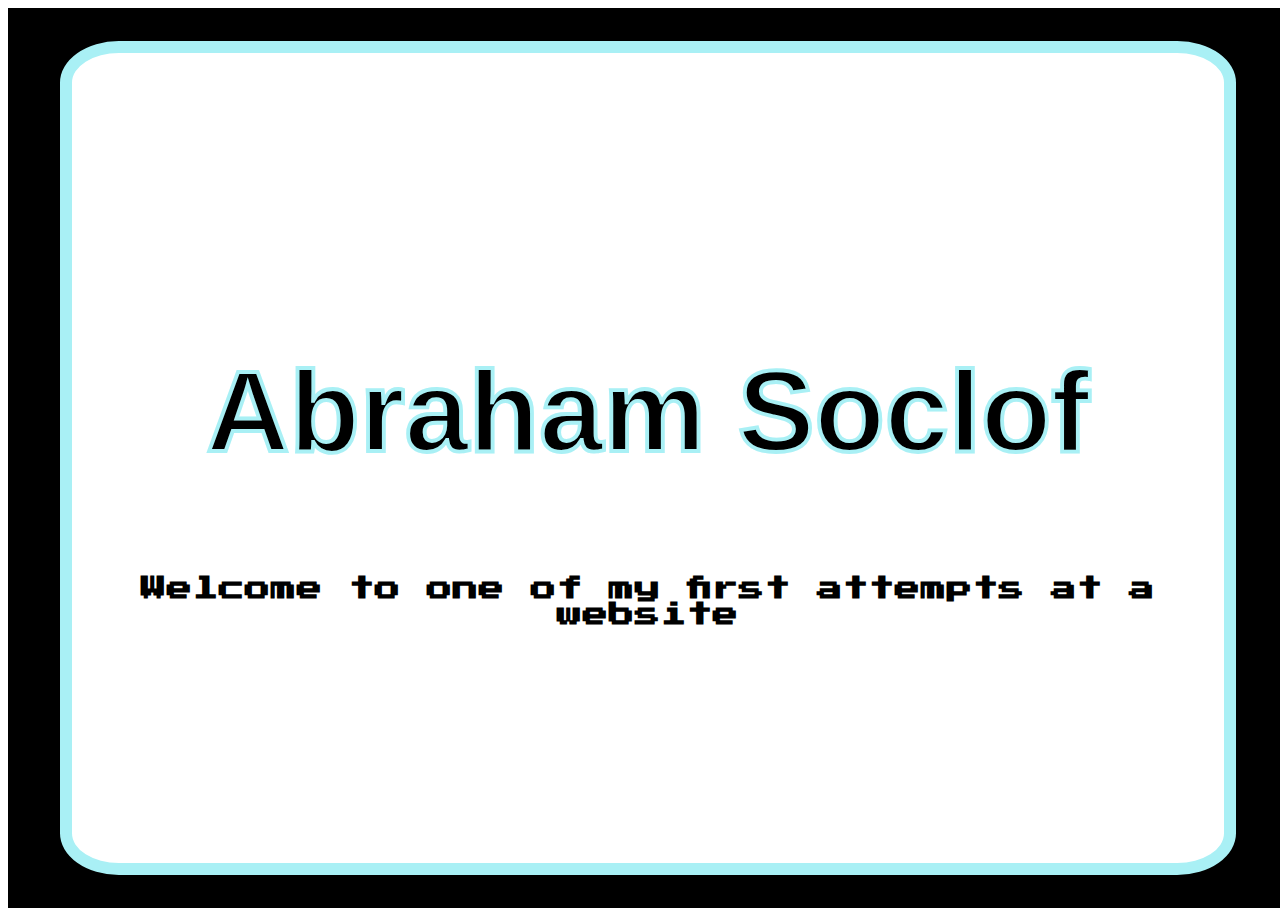
<file: Computer Communications/Lab5_HTTP/webroot/index1.html>
<!DOCTYPE html>
<html lang="en">
<head>
    <meta charset="UTF-8">
    <meta name="viewport" content="width=device-width, initial-scale=1.0">
    <link href="https://cdn.jsdelivr.net/npm/bootstrap@5.3.2/dist/css/bootstrap.min.css" rel="stylesheet" integrity="sha384-T3c6CoIi6uLrA9TneNEoa7RxnatzjcDSCmG1MXxSR1GAsXEV/Dwwykc2MPK8M2HN" crossorigin="anonymous">
    <link href="https://fonts.cdnfonts.com/css/norwester" rel="stylesheet">
    <link rel="preconnect" href="https://fonts.googleapis.com">
    <link rel="preconnect" href="https://fonts.gstatic.com" crossorigin>
    <link href="https://fonts.googleapis.com/css2?family=Caveat&family=Libre+Baskerville&family=Press+Start+2P&display=swap" rel="stylesheet">
    <link rel="stylesheet" href="css/style.css">
    <title>Avi Soclof</title>
</head>

<body>

<!-- Intro -->
<div class = "intro"> 
    <div class ="name-plate">
        <h1 class = "norwester-font">Abraham Soclof</h1>
        <h2>Welcome to one of my first attempts at a website</h2>
    </div>
</div>

</body>

</html>
</file>
<file: Computer Communications/Lab5_HTTP/webroot/css/doremon.css>
.doraemon{margin:auto;}
 .doraemon *{-webkit-box-sizing:border-box;-moz-box-sizing:border-box;-ms-box-sizing:border-box;-o-box-sizing:border-box;box-sizing:border-box;-webkit-transition:border-radius .25s ease-out;-moz-transition:border-radius .25s ease-out;-ms-transition:border-radius .25s ease-out;-o-transition:border-radius .25s ease-out;transition:border-radius .25s ease-out}
 .doraemon .face{position:relative;width:300px;height:300px;background:#3c96e9;border:#555 3px solid;margin:auto;z-index:0;}
 .doraemon .face:hover{-webkit-border-radius:150px;-moz-border-radius:150px;-ms-border-radius:150px;-o-border-radius:150px;border-radius:150px}
 .doraemon .face > *{position:absolute}
 .doraemon .face .base-white{border:#555 3px solid;width:230px;height:192px;background:#fff;z-index:1;bottom:36px;left:32px}
 .doraemon .face:hover .base-white{-webkit-border-radius:300px;-moz-border-radius:300px;-ms-border-radius:300px;-o-border-radius:300px;border-radius:300px}
 .doraemon .face .eye{border:#555 3px solid;width:72px;height:83px;top:20px;z-index:20;background:#fff}
 .doraemon .face .eye-left{left:146px}
 .doraemon .face .eye-right{top:20px;right:146px}
 .doraemon .face:hover .eye{-webkit-border-radius:75px;-moz-border-radius:75px;-ms-border-radius:75px;-o-border-radius:75px;border-radius:75px}
 .doraemon .face .black-eye{position:absolute;width:15px;height:15px;background:#555;bottom:15px;z-index:21}
 .doraemon .face .black-left{right:35px}
 .doraemon .face .black-right{left:35px}
 .doraemon .face:hover .black-eye{-webkit-border-radius:15px;-moz-border-radius:15px;-ms-border-radius:15px;-o-border-radius:15px;border-radius:15px}
 .doraemon .face .nose{width:33px;height:33px;border:#555 3px solid;background:#e9463c;top:90px;left:130px;z-index:30;}
 .doraemon .face .nose .nose-line{position:absolute;background:#555;width:3px;height:105px;top:28px;left:12px;z-index:20}
 .doraemon .face:hover .nose{-webkit-border-radius:33px;-moz-border-radius:33px;-ms-border-radius:33px;-o-border-radius:33px;border-radius:33px}
 .doraemon .face .mouth{width:180px;height:450px;border-bottom:4px solid #555;bottom:65px;left:58px;z-index:10}
 .doraemon .face:hover .mouth{-webkit-border-radius:75px;-moz-border-radius:75px;-ms-border-radius:75px;-o-border-radius:75px;border-radius:75px}
 .doraemon .face .whiskers{background:#555;height:2px;width:55px;z-index:20}
 .doraemon .face .whi-left{left:70px}
 .doraemon .face .whi-right{right:70px}
 .doraemon .face .whi-top{bottom:180px}
 .doraemon .face .whi-mid{bottom:170px}
 .doraemon .face .whi-bottom{bottom:160px}
 .doraemon .face .whi-left.whi-top, .doraemon .face .whi-right.whi-bottom{-webkit-transform:rotate(10deg);-moz-transform:rotate(10deg);-ms-transform:rotate(10deg);-o-transform:rotate(10deg);transform:rotate(10deg)}
 .doraemon .face .whi-left.whi-bottom, .doraemon .face .whi-right.whi-top{-webkit-transform:rotate(-10deg);-moz-transform:rotate(-10deg);-ms-transform:rotate(-10deg);-o-transform:rotate(-10deg);transform:rotate(-10deg)}
</file>
<file: Computer Communications/Lab5_HTTP/webroot/css/style.css>
.intro{
    background-color: black;
    width: 100vw;
    height: 100vh;
    display: flex;
    justify-content: center;
    align-items: center;
  }

.intro h2 {
    font-size: 2vw;
    font-family: 'press start 2p', sans-serif;
    text-align: center; 
}
.blue-hr {
    margin: 0; 
    border-top: 5px dashed #A9F0F5;
    opacity: 100; 
}

.black-hr {
    margin: 0; 
    border-top: 5px dashed black;
    opacity: 100;
}

  .norwester-font {
    font-family: 'Norwester', sans-serif;
  }

  .name-plate {
       /* Specify the size of the centered div as needed */
       width: 90%;
       height: 90%;
     
       border: 1vw solid  #A9F0F5;
       border-radius: 5%; 
       background-color: white;
       display: flex; 
       flex-direction: column; 
       justify-content: center;
       align-items: center;
       margin: 1rem; 
  }

  .name-plate > h1 {
    width: 90%; 
    text-align: center; 
    font-size: 9vw; 
    -webkit-text-stroke-width: 0.3vw;
    -webkit-text-stroke-color: #A9F0F5;
}

.back {
    background-color: #A9F0F5;
    border: .5vw solid white; 
    border-radius: 25%; 
    padding: 5%; 
    margin: 1%; 

}

img {
    max-height: 300px; 
    max-width: 300px; 
}


  .comp-sci {
    background-color: #A9F0F5; 
    width: 100vw;
    height: auto; 
  }

  .comp-sci > h2 {
    font-size: 9vw; 
    width: 90%; 
    text-align: left; 
    padding-left: 5vw; 
    padding-top: 5vh; 
    padding-bottom: 5vh;
    -webkit-text-stroke-width: 0.3vw;
    -webkit-text-stroke-color: white;
    margin: 0; 
}
  
.experience {
    width: 100vw;
    height: auto; 
    background-color: black; 
}

.experience  h2 {
    font-size: 9vw; 
    width: 90%; 
    color: #A9F0F5;
    text-align: center; 
    -webkit-text-stroke-width: 0.3vw;
    -webkit-text-stroke-color: white;
    margin-top: 5%; 
    margin-bottom: 3%; 
    
}

a {
    text-decoration: underline;
    text-decoration-color: #A9F0F5; /* Replace 'red' with your desired color */
}


.link-style {
    font-family: 'press start 2p', sans-serif;
    color: #A9F0F5;
    text-align: center; 
    padding-top: 5%;
    padding-bottom: 8%; 
}

#text-style {
    color: black; 
    font-size: 10vw; 
    -webkit-text-stroke-width: 0.3vw;
    -webkit-text-stroke-color: white;
}

.profileImg {   
    display: inline-block; 
}
</file>
